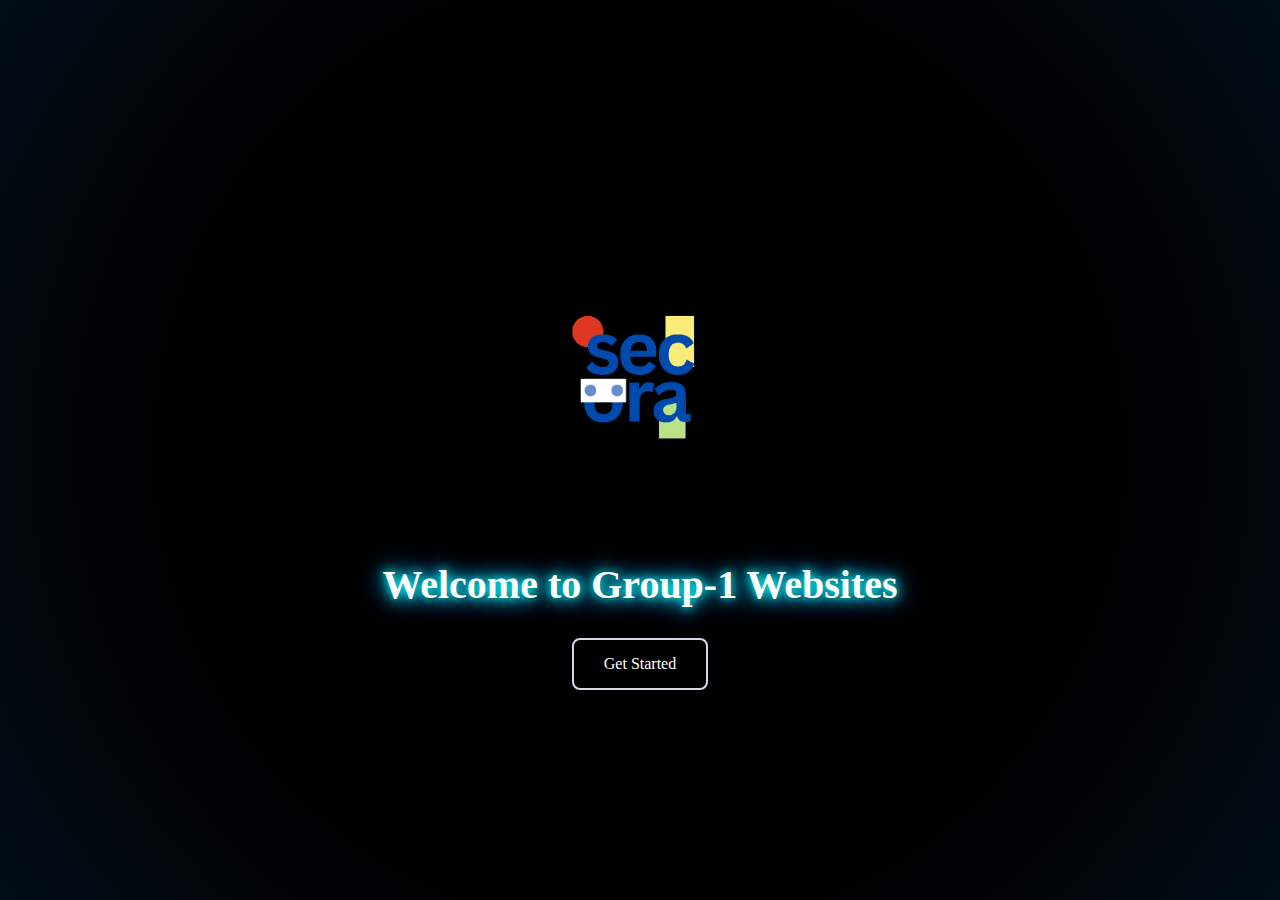
<file: index.html>
<!DOCTYPE html>
<html lang="en">
<head>
    <meta charset="UTF-8">
    <meta name="viewport" content="width=device-width, initial-scale=1.0">
    <title>Anti-Scam Awareness</title>
    <!-- External Stylesheets -->
    <link rel="stylesheet" href="styles.css">
    <link href="https://cdnjs.cloudflare.com/ajax/libs/font-awesome/5.15.3/css/all.min.css" rel="stylesheet">
    <!-- Google Fonts for Presentation -->
    <link href="https://fonts.googleapis.com/css2?family=Poppins:wght@400;600;700&family=Roboto:wght@400;700&display=swap" rel="stylesheet">
    <style>
        /* Font Styles for Presentations */
        body {
            font-family: 'Roboto', sans-serif; /* Clear and readable font for body text */
        }
        h1, h2, h3, h4 {
            font-family: 'Poppins', sans-serif; /* Modern font for headings */
        }
        .header h1 {
            font-weight: 700; /* Bold and strong for the main title */
        }
        .content p, .content ul li {
            font-size: 1.1rem; /* Slightly larger for readability */
        }
        .hero .content h2 {
            font-size: 2rem;
            font-weight: 600; /* Strong heading for focus */
        }
        .hero .content p {
            font-size: 1.2rem;
        }
        .cta-btn {
            font-family: 'Poppins', sans-serif;
            font-size: 1rem;
            padding: 10px 20px;
            background-color: #007BFF;
            color: white;
            border: none;
            cursor: pointer;
            border-radius: 5px;
        }
        .cta-btn:hover {
            background-color: #0056b3;
        }
    </style>
    <script>
        // Check if the user has already visited the intro page in this session
        if (!sessionStorage.getItem('introSeen')) {
            sessionStorage.setItem('introSeen', 'true'); // Mark intro as seen
            window.location.href = 'intro.html'; // Redirect to intro.html
        }
    </script>
</head>
<body>
    <!-- Header -->
    <div class="header" id="header">
        <h1>SECURA.</h1>
        <div class="nav">
            <button onclick="navigateTo('index.html')">Home</button>
            <button onclick="navigateTo('tips.html')">Animation Video</button>
            <button onclick="navigateTo('videos.html')">Videos</button>
            <button onclick="navigateTo('contact.html')">Contact</button>
            <button onclick="navigateTo('team.html')">Our Team</button>
            <button onclick="navigateTo('phishing.html')">Prevent Tips</button>
        </div>
    </div>

    <!-- Hero Section -->
    <div class="hero">
        <video autoplay muted loop class="background-video">
            <source src="assets/mlm-mlm.mp4" type="video/mp4">
            Your browser does not support the video tag.
        </video>
        <div class="content">
            <h2>Watch Our Video About Phishing Scams by Our Team</h2>
            <p>Stay vigilant and informed with our excellence guidance</p>
            <button class="cta-btn" onclick="navigateTo('videos.html')">Watch Videos</button>
        </div>
    </div>
    
    <!-- Content -->
    <div class="content">
        <h2>WELCOME TO SECURA.</h2>
        <p>Your safety is our priority. Stay informed and vigilant.</p>
        <section class="section">
            <h3>📢 Latest Announcements</h3>
            <p><strong>🚨 New Security Measures Have Been Rolled Out!</strong></p>
            <p>
                In our ongoing mission to protect you from scams, we've implemented cutting-edge security measures. 
                Here's what's new:
            </p>
            <ul>
                <li>
                    <strong>🛡️ Enhanced Email Security:</strong> Our systems now detect and block suspicious emails with greater precision to combat the rise of AI-driven phishing scams. 
                    <a href="https://nypost.com/2025/01/04/tech/gmail-outlook-and-apple-users-urged-to-watch-out-for-this-new-email-scam-cybersecurity-experts-sound-alarm/?utm_source=chatgpt.com" target="_blank" rel="noopener noreferrer">Learn More</a>
                </li>
                <li>
                    <strong>🔑 Two-Factor Authentication (2FA):</strong> Every login now requires 2FA for an extra layer of protection. Even if your password is compromised, your account remains secure. 
                    <a href="https://consumer.ftc.gov/articles/protect-your-personal-information-hackers-and-scammers?utm_source=chatgpt.com" target="_blank" rel="noopener noreferrer">Learn More</a>
                </li>
                <li>
                    <strong>📱 getcontact: </strong> Please using getcontact to avoid spamming call from anonymous. 
                    <a href="https://getcontact.com/en/" target="_blank" rel="noopener noreferrer">Learn More</a>
                </li>
                <li>
                    <strong>🔄 Regular Security Updates:</strong> Our systems are updated frequently to tackle new threats. Ensure your devices are also up to date. 
                    <a href="https://consumer.ftc.gov/articles/protect-your-personal-information-hackers-and-scammers?utm_source=chatgpt.com" target="_blank" rel="noopener noreferrer">Learn More</a>
                </li>
                <li>
                    <strong>📚 User Education Initiatives:</strong> Discover resources and tips to recognize scams on our website. 
                    <a href="https://blog.google/outreach-initiatives/public-policy/a-safer-internet-policy-recommendations-for-fighting-scams-and-fraud-together/?utm_source=chatgpt.com" target="_blank" rel="noopener noreferrer">Learn More</a>
                </li>
            </ul>
        </section>
    
        <!-- News Section -->
        <section class="section">
            <h3>📰 Breaking News</h3>
            <p><strong>🚨 Scammers’ Tactics Are Getting Smarter!</strong></p>
            <p>
                Scammers are leveraging advanced technology to deceive unsuspecting victims. Stay alert and aware of these tactics:
            </p>
            <ul>
                <li>
                    <strong>🎙️ AI-Generated Voice Scams:</strong> Deepfake technology replicates voices of trusted individuals to request sensitive information.
                </li>
                <li>
                    <strong>📸 QR Code Fraud:</strong> Malicious QR codes redirect users to phishing websites that steal credentials and payment details.
                </li>
                <li>
                    <strong>📱 Social Media Impersonation:</strong> Fraudsters create fake profiles of influencers or contacts to gain trust and solicit money.
                </li>
                <li>
                    <strong>📩 Emergency Text Scams:</strong> Fake urgent messages claiming to be from family or financial institutions demand immediate action.
                </li>
                <li>
                    <strong>💳 Subscription Renewal Scams:</strong> Emails pretending to be from services like Netflix trick users into renewing subscriptions through fake payment links.
                </li>
            </ul>
            <p>
                Stay vigilant! Verify all communications, avoid sharing personal details through unverified channels, and enable multi-factor authentication on your accounts.
            </p>
        </section>
        </div>
        <div class="section">
            <h3>Important Information</h3>
            <p><strong>How to Report a Scam</strong></p>
            <p>If you suspect you have been targeted by a scam, report it immediately to MCMC by calling 03 – 8688 8000</p>
            <p><strong>Resources for Victims of Phishing Scams</strong></p>
            <p>If you have been a victim of a scam, we provide resources and support to help you recover and give tips.</p>
        </div>
        <div class="tips">
            <img 
                alt="Illustration of a person in a striped shirt and hat holding a fishing rod with a hook catching an email icon on a smartphone screen." 
                src="assets/REAL.png" 
                width="400">
            <div class="tips-content">
                <h4>Quick Tips for Staying Safe</h4>
                <ul>
                    <li><i class="fas fa-check"></i>Verify the sender's email address before clicking links.</li>
                    <li><i class="fas fa-check"></i>Never share sensitive information over the phone or email.</li>
                    <li><i class="fas fa-check"></i>Use strong passwords and enable two-factor authentication.</li>
                    <li><i class="fas fa-check"></i>Report suspicious messages to your local authorities.</li>
                </ul>
            </div>
        </div>
    </div>

    <!-- Footer -->
    <div class="footer">© 2025 SECURA. All Rights Reserved.</div>

    <script>
        // Navigation handler
        function navigateTo(page) {
            window.location.href = page;
        }
    </script>
</body>
</html>
</file>
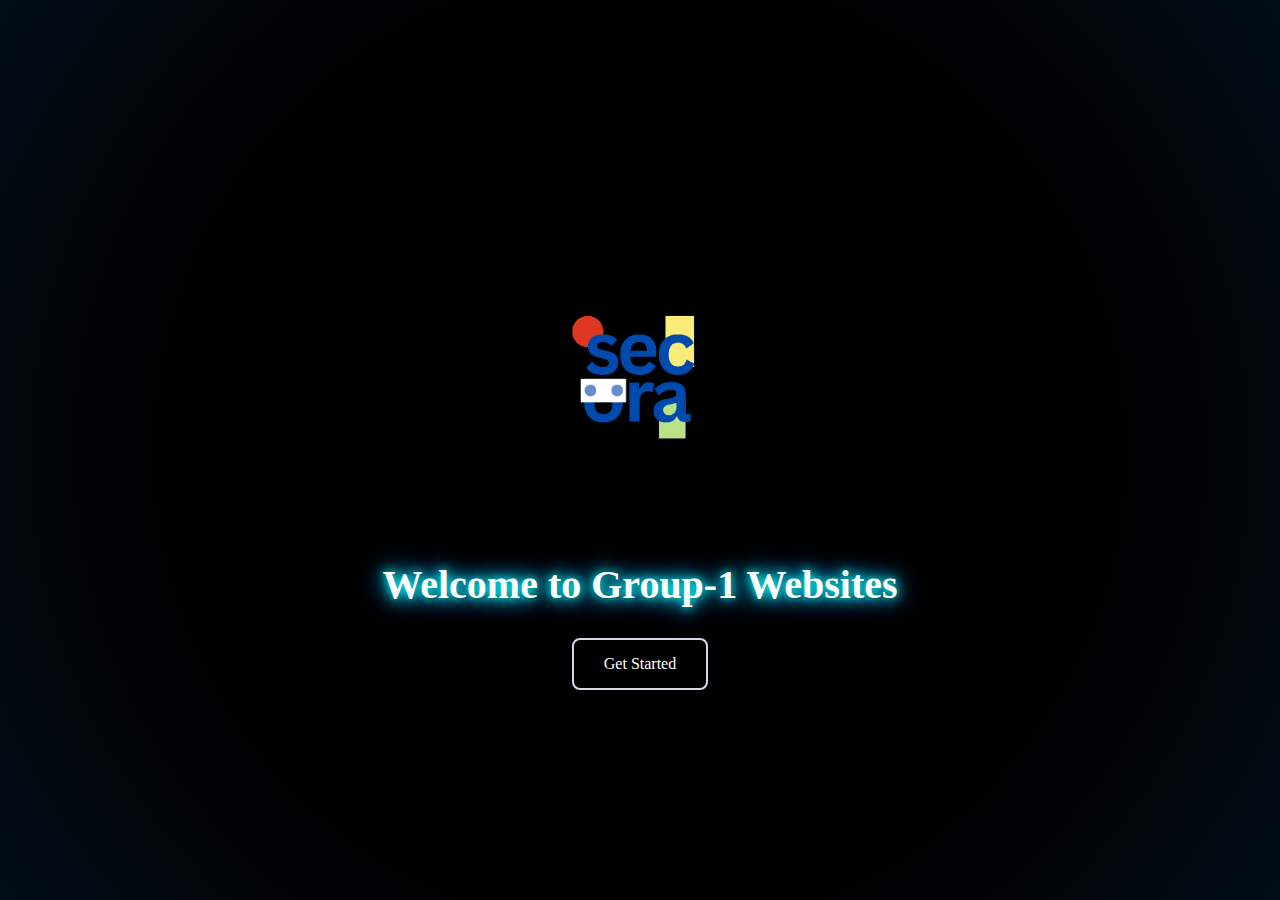
<file: intro.html>
<!DOCTYPE html>
<html lang="en">
<head>
    <meta charset="UTF-8">
    <meta name="viewport" content="width=device-width, initial-scale=1.0">
    <title>Welcome Page</title>
    <style>
        body {
            display: flex;
            justify-content: center;
            align-items: center;
            flex-direction: column;
            min-height: 100vh;
            margin: 0;
            background: radial-gradient(circle, #000000 60%, #020d18 100%);
            overflow: hidden;
        }

        .container {
            text-align: center;
        }

        .logo {
            max-width: 300px;
            height: auto;
            margin-bottom: 50px;
        }

        h1 {
            color: #ffffff;
            font-size: 2.5rem;
            text-shadow: 0 0 10px #00ffff, 0 0 20px #00ffff, 0 0 30px #0077ff;
            margin: 0 0 30px 0; /* Reduced margin for better alignment */
        }

        .button {
            display: inline-block;
            padding: 15px 30px;
            font-size: 1rem;
            color: #ffffff;
            background-color: #000;
            text-decoration: none;
            border: 2px solid #d6d8e4;
            border-radius: 8px;
            position: relative;
            overflow: hidden;
            z-index: 1;
            cursor: pointer;
        }

        .button::before {
            content: '';
            position: absolute;
            top: 0;
            left: 0;
            right: 0;
            bottom: 0;
            background: linear-gradient(45deg, #1100ff, #0077ff);
            transform: scale(0);
            transition: transform 0.4s ease-in-out;
            z-index: -1;
        }

        .button:hover::before {
            transform: scale(1);
        }

        .button:hover {
            color: #000;
        }
    </style>
</head>
<body>
    <div class="container">
        <img src="assets/Blue and White Modern Company Logo (3).png" alt="Logo" class="logo">
        <h1>Welcome to Group-1 Websites</h1>
        <a href="index.html" class="button">Get Started</a>
    </div>
</body>
</html>
</file>
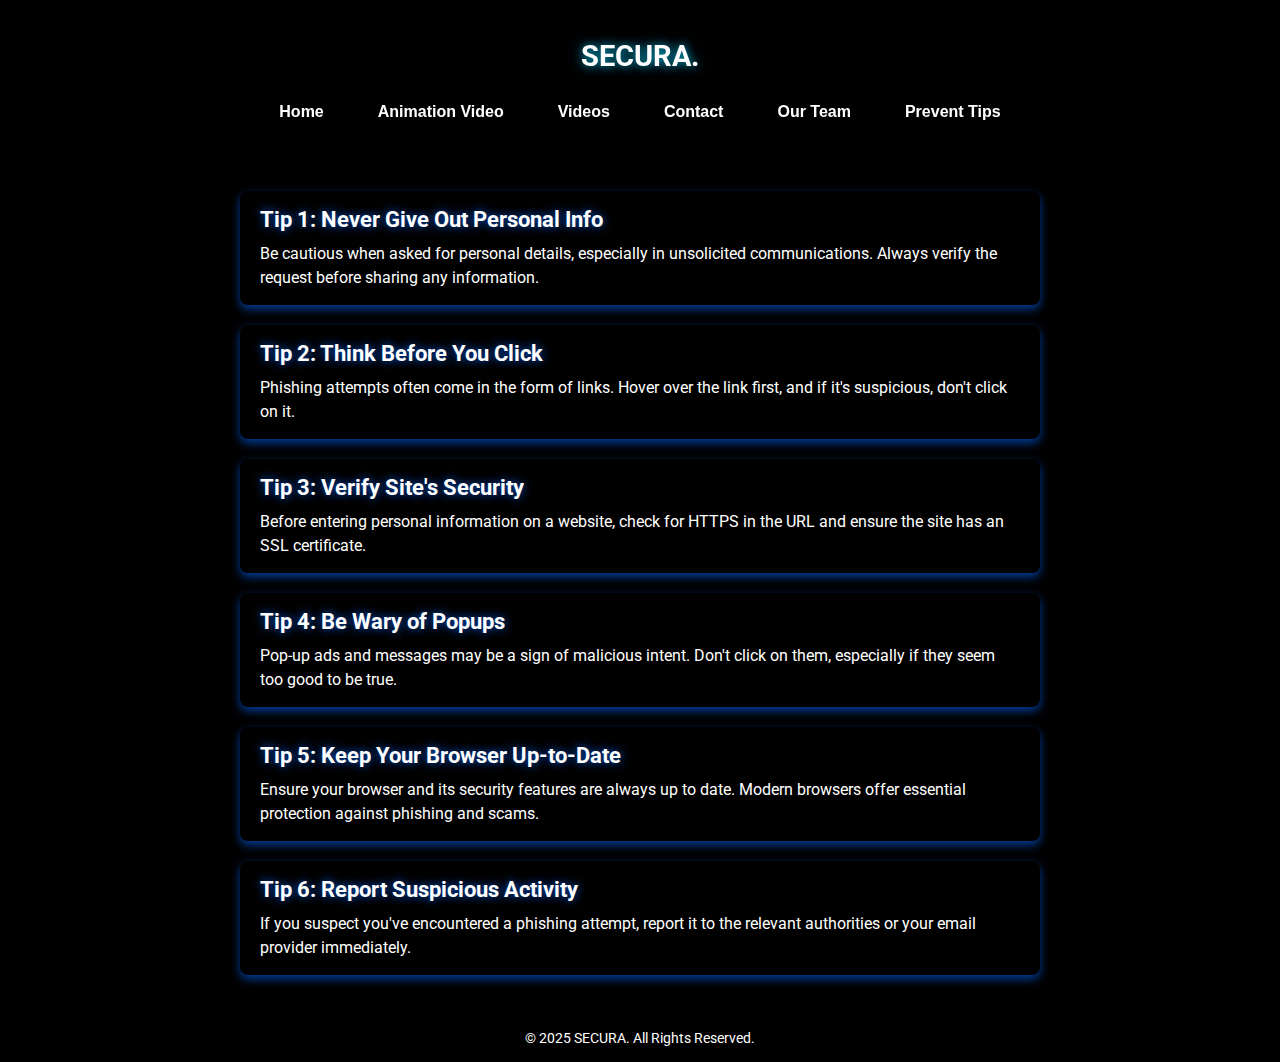
<file: phishing.html>
<!DOCTYPE html>
<html lang="en">
<head>
    <meta charset="UTF-8">
    <meta name="viewport" content="width=device-width, initial-scale=1.0">
    <meta name="description" content="Contact us to learn more about Anti-Scam Awareness. Find our location, give feedback, or get in touch with our team!">
    <title>Contact Us - Anti-Scam Awareness</title>
    <link href="https://fonts.googleapis.com/css2?family=Roboto:wght@400;700&display=swap" rel="stylesheet">
    <style>
        /* General styles */
        body {
            font-family: 'Roboto', sans-serif;
            margin: 0;
            padding: 0;
            background-color: #000;
            color: #c5c6c7;
        }

        /* Header styles */
        .header {
            background-color: rgba(0, 0, 0, 0.9);
            color: #fff;
            padding: 20px;
            text-align: center;
            position: sticky;
            top: 0;
            z-index: 1000;
            box-shadow: 0 4px 6px rgba(0, 0, 0, 0.2);
        }

        .header h1 {
            font-size: 1.8rem;
            font-weight: bold;
            text-shadow: 0 0 10px rgba(1, 217, 255, 0.8), 0 0 20px rgba(4, 49, 81, 0.9);
        }

        .nav {
            margin-top: 10px;
        }

        .nav button {
            background-color: #000;
            color: #fff;
            border: none;
            border-radius: 5px;
            margin: 0 10px;
            padding: 10px 15px;
            cursor: pointer;
            font-size: 1rem;
            font-weight: bold;
            transition: all 0.3s ease;
        }

        .nav button:hover {
            color: #000;
            text-shadow: 0 0 5px #00d1ff, 0 0 10px #00d1ff, 0 0 15px #00d1ff;
        }

        /* Content layout */
        .content {
            padding: 20px;
            max-width: 800px;
            margin: 20px auto;
            display: flex;
            flex-direction: column;
            gap: 20px;
        }

        .tip {
            position: relative;
            background-color: #000;
            color: #fff;
            padding: 15px 20px;
            border-radius: 8px;
            box-shadow: 0 4px 10px rgba(0, 102, 255, 0.6);
            overflow: hidden;
            transition: color 0.3s ease;
            z-index: 0;
        }

        .tip:hover {
            color: #ffffff;
        }

        .tip::before {
            content: '';
            position: absolute;
            top: 50%;
            left: 50%;
            width: 0;
            height: 0;
            background-color: #0056b3;
            border-radius: 50%;
            z-index: -1;
            transform: translate(-50%, -50%);
            transition: width 0.4s ease, height 0.4s ease;
        }

        .tip:hover::before {
            width: 300%;
            height: 300%;
        }

        .tip h2 {
            margin: 0;
            font-size: 1.4rem;
            font-weight: bold;
            text-shadow: 0 0 10px rgba(0, 102, 255, 0.9);
        }

        .tip p {
            margin: 10px 0 0;
            font-size: 1rem;
            line-height: 1.5;
        }

        /* Footer styles */
        .footer {
            text-align: center;
            padding: 15px;
            background-color: #000;
            color: #fff;
            margin-top: 20px;
            font-size: 0.9rem;
        }
    </style>
</head>
<body>
    <!-- Header -->
    <div class="header" id="header">
        <h1>SECURA.</h1>
        <div class="nav">
            <button onclick="navigateTo('index.html')">Home</button>
            <button onclick="navigateTo('tips.html')">Animation Video</button>
            <button onclick="navigateTo('videos.html')">Videos</button>
            <button onclick="navigateTo('contact.html')">Contact</button>
            <button onclick="navigateTo('team.html')">Our Team</button>
            <button onclick="navigateTo('phishing.html')">Prevent Tips</button>
        </div>
    </div>

    <!-- Content Section -->
    <div class="content">
        <div class="tip">
            <h2>Tip 1: Never Give Out Personal Info</h2>
            <p>Be cautious when asked for personal details, especially in unsolicited communications. Always verify the request before sharing any information.</p>
        </div>
        <div class="tip">
            <h2>Tip 2: Think Before You Click</h2>
            <p>Phishing attempts often come in the form of links. Hover over the link first, and if it's suspicious, don't click on it.</p>
        </div>
        <div class="tip">
            <h2>Tip 3: Verify Site's Security</h2>
            <p>Before entering personal information on a website, check for HTTPS in the URL and ensure the site has an SSL certificate.</p>
        </div>
        <div class="tip">
            <h2>Tip 4: Be Wary of Popups</h2>
            <p>Pop-up ads and messages may be a sign of malicious intent. Don't click on them, especially if they seem too good to be true.</p>
        </div>
        <div class="tip">
            <h2>Tip 5: Keep Your Browser Up-to-Date</h2>
            <p>Ensure your browser and its security features are always up to date. Modern browsers offer essential protection against phishing and scams.</p>
        </div>
        <div class="tip">
            <h2>Tip 6: Report Suspicious Activity</h2>
            <p>If you suspect you've encountered a phishing attempt, report it to the relevant authorities or your email provider immediately.</p>
        </div>
    </div>

    <!-- Footer -->
    <footer class="footer">© 2025 SECURA. All Rights Reserved.</footer>

    <script>
        function navigateTo(page) {
            window.location.href = page;
        }
    </script>
</body>
</html>
</file>
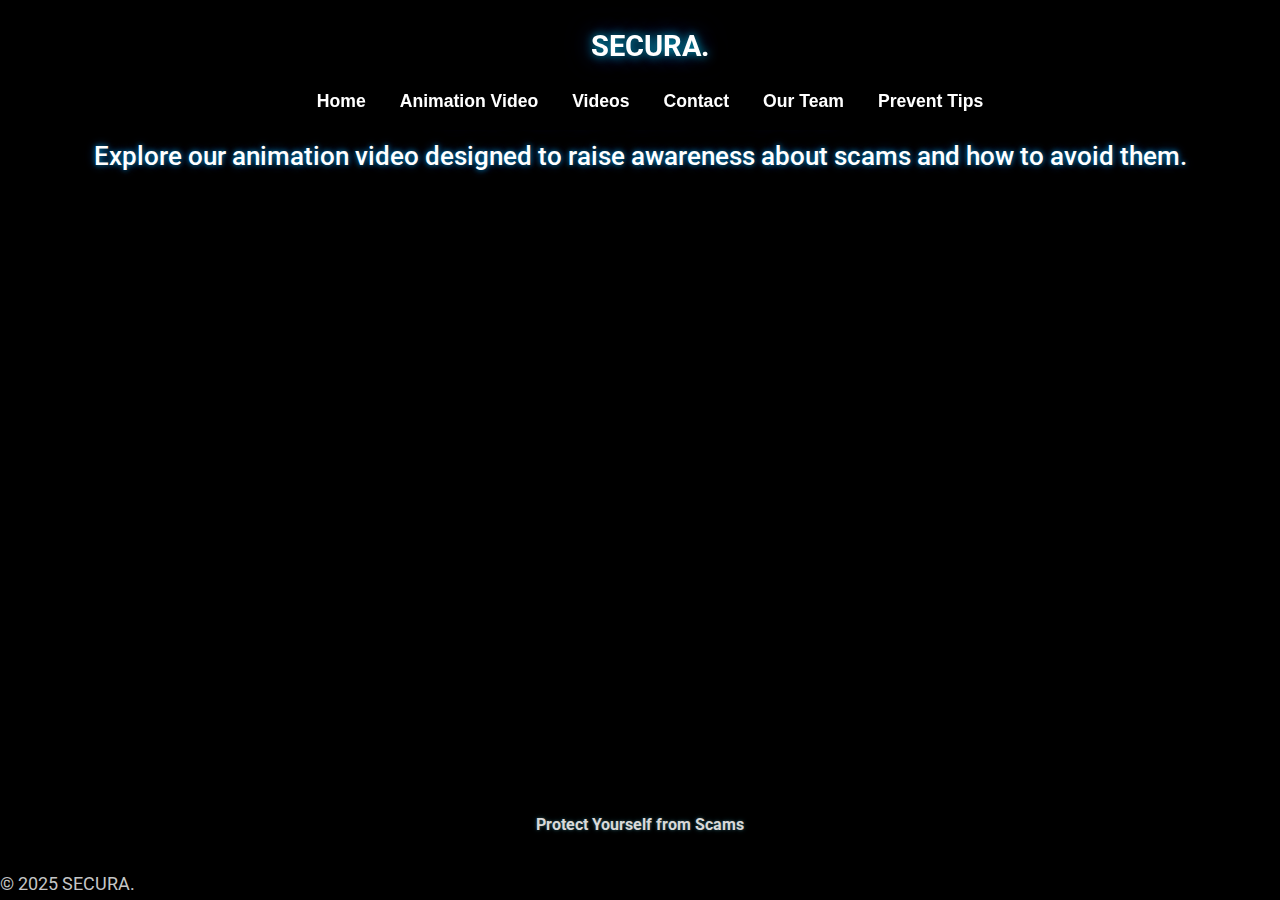
<file: tips.html>
<!DOCTYPE html>
<html lang="en">
<head>
    <meta charset="UTF-8">
    <meta name="viewport" content="width=device-width, initial-scale=1.0">
    <title>Animation Video - Anti-Scam Awareness</title>
    <link rel="stylesheet" href="styles.css">
    <link href="https://cdnjs.cloudflare.com/ajax/libs/font-awesome/5.15.3/css/all.min.css" rel="stylesheet">
    <link href="https://fonts.googleapis.com/css2?family=Roboto:wght@400;700&display=swap" rel="stylesheet">
</head>
<body>
    <!-- Header -->
    <div class="header" id="header">
        <h1>SECURA.</h1>
        <div class="nav">
            <a href="index.html"><button>Home</button></a>
            <a href="tips.html"><button>Animation Video</button></a>
            <a href="videos.html"><button>Videos</button></a>
            <a href="contact.html"><button>Contact</button></a>
            <a href="team.html"><button>Our Team</button></a>
            <button onclick="navigateTo('phishing.html')">Prevent Tips</button>
        </div>
    </div>

    <!-- Content -->
    <div class="content">
        <h2>Animation Video</h2>
        <p>Explore our animation video designed to raise awareness about scams and how to avoid them.</p>
        <div class="video-section">
            <!-- YouTube Video Embed -->
            <iframe width="100%" height="500" src="https://www.youtube.com/embed/Ypv0hX_BNWM" 
                    title="Anti-Scam Awareness Animation Video" frameborder="0" allow="accelerometer; autoplay; encrypted-media; gyroscope; picture-in-picture" allowfullscreen></iframe>
            <p style="text-align: center; font-weight: bold; margin-top: 120px;">Protect Yourself from Scams</p>
        </div>
    </div>

    <!-- Footer -->
    <div class="footer">© 2025 SECURA.</div>
    <script src="script.js"></script>
</body>
</html>
</file>
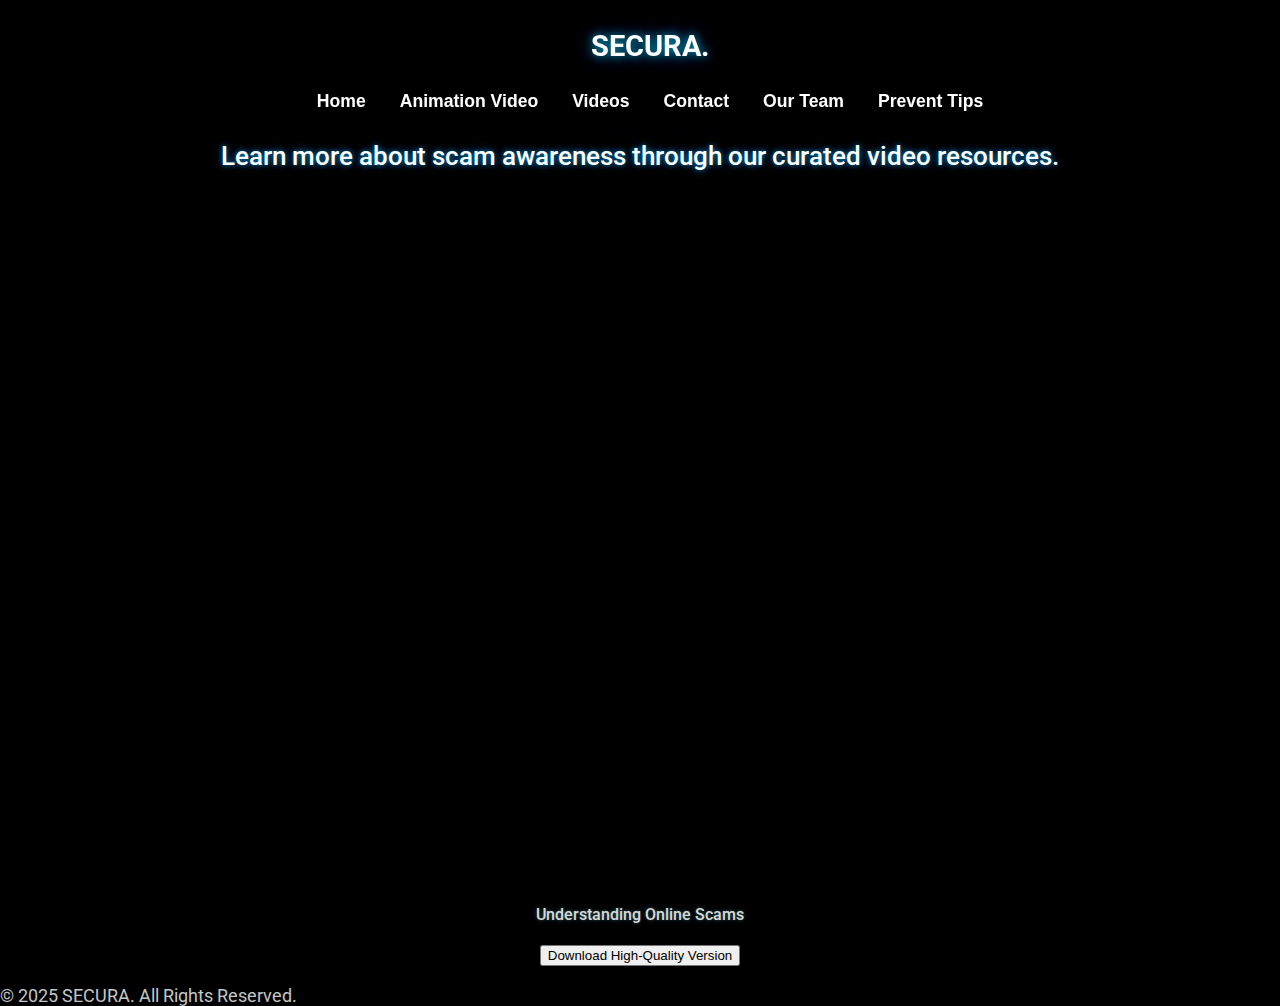
<file: videos.html>
<!DOCTYPE html>
<html lang="en">
<head>
    <meta charset="UTF-8">
    <meta name="viewport" content="width=device-width, initial-scale=1.0">
    <title>Videos - Anti-Scam Awareness</title>
    <link rel="stylesheet" href="styles.css">
    <link href="https://cdnjs.cloudflare.com/ajax/libs/font-awesome/5.15.3/css/all.min.css" rel="stylesheet">
    <link href="https://fonts.googleapis.com/css2?family=Roboto:wght@400;700&display=swap" rel="stylesheet">
</head>
<body>
    <!-- Header -->
    <div class="header" id="header">
        <h1>SECURA.</h1>
        <div class="nav">
            <a href="index.html"><button>Home</button></a>
            <a href="tips.html"><button>Animation Video</button></a>
            <a href="videos.html"><button>Videos</button></a>
            <a href="contact.html"><button>Contact</button></a>
            <a href="team.html"><button>Our Team</button></a>
            <button onclick="navigateTo('phishing.html')">Prevent Tips</button>
        </div>
    </div>

    <!-- Content -->
    <div class="content">
        <h2>Videos</h2>
        <p>Learn more about scam awareness through our curated video resources.</p>
        <div class="video-section">
            <!-- Embedded Google Drive Video with Fullscreen Support -->
            <iframe 
                src="https://drive.google.com/file/d/1pmN4nipao3wJ6CXbheE4OHmBRWNek1F0/preview" 
                width="100%" 
                height="700" 
                allow="autoplay" 
                allowfullscreen
                frameborder="0">
            </iframe>
            <p>Understanding Online Scams</p>
            <!-- Download Button -->
            <a href="https://drive.google.com/uc?export=download&id=1pmN4nipao3wJ6CXbheE4OHmBRWNek1F0" target="_blank">
                <button>Download High-Quality Version</button>
            </a>
        </div>
    </div>

    <!-- Footer -->
    <div class="footer">© 2025 SECURA. All Rights Reserved.</div>
    <script src="script.js"></script>
</body>
</html>
</file>
<file: styles.css>
/* General styles */
body {
    font-family: 'Roboto', sans-serif;
    margin: 0;
    padding: 0;
    background-color: #000000;
    color: #c5c6c7;
    font-size: 1.1em;
}

/* Header styles */
.header {
    position: fixed;
    width: 100%;
    top: 0;
    left: 0;
    background-color: black; /* Set header background to black */
    color: white; /* Set text color to white */
    z-index: 1000; /* Ensure the header is above other content */
    padding: 10px;
    display: flex; /* Enable flexbox */
    justify-content: center; /* Center horizontally */
    align-items: center; /* Center vertically */
    flex-direction: column; /* Stack the elements (h1 and nav) vertically */
    transition: transform 0.3s ease-in-out, background-color 0.3s ease-in-out;
}

.header h1 {
    font-size: 1.8rem; /* Reduced font size for smaller devices */
    font-weight: bold;
    text-shadow: 0 0 10px rgba(1, 217, 255, 0.8),
                 0 0 20px rgba(4, 49, 81, 0.909),
                 0 0 30px rgba(40, 15, 227, 0.4);
}

.nav {
    display: flex;
    flex-wrap: wrap; /* Allow buttons to wrap on smaller screens */
    justify-content: center; /* Center buttons horizontally */
    gap: 10px; /* Add spacing between buttons */
}

.nav button {
    background-color: #000000;
    color: #fff;
    border: none;
    border-radius: 5px;
    padding: 8px 12px; /* Reduced padding for smaller screens */
    font-size: 1em; /* Adjusted font size */
    font-weight: 600;
    transition: all 0.3s;
    width: auto; /* Ensure buttons resize naturally */
}

.nav button:hover {
    background-color: #0a0101;
    color: #000;
    box-shadow: 0 4px 8px rgba(0, 34, 88, 0.2);
    text-shadow: 0 0 8px rgb(27, 179, 221),
                 0 0 12px rgba(5, 103, 168, 0.6),
                 0 0 16px rgba(4, 29, 81, 0.493);
}
/* Header hidden class (for hiding header) */
.header.scrolled {
    padding: 5px 20px; /* Reduced padding when scrolled */
    font-size: 1.2rem; /* Smaller font size when scrolled */
    transition: padding 0.3s, font-size 0.3s;
}

/* Header scrolled class (for shrinking header) */
.header.hidden {
    transform: translateY(-100%); /* Moves the header up to hide it */
    transition: transform 0.3s ease-in-out; /* Smooth transition */
}

/* Hero Section */
/* Hero Section */
/* Hero Section */
/* Hero Section */
.hero {
    position: relative;
    height: 100vh; /* Full viewport height */
    display: flex; /* Flexbox for centering */
    justify-content: center; /* Center content horizontally */
    align-items: center; /* Center content vertically */
    text-align: center; /* Center text alignment */
    overflow: hidden; /* Prevent content overflow */
}

.background-video {
    position: absolute;
    top: 0;
    left: 0;
    width: 100%;
    height: 100%;
    object-fit: cover; /* Cover the entire hero section without distortion */
    z-index: -1; /* Send the video to the background */
}

.hero::before {
    content: '';
    position: absolute;
    top: 0;
    left: 0;
    width: 100%;
    height: 100%;
    background: rgba(0, 0, 0, 0.6); /* Semi-transparent overlay for text readability */
    z-index: 0;
}

.content {
    z-index: 1; /* Bring content above the background */
    color: #ffffff;
    padding: 20px;
    text-shadow: 0 2px 5px rgba(0, 0, 0, 0.7); /* Subtle text shadow for better contrast */
}

.content h2 {
    font-size: 2.5em; /* Responsive font size */
    margin-bottom: 15px;
    font-weight: bold;
    text-shadow: 0 0 10px rgba(1, 217, 255, 0.8),
                 0 0 20px rgba(4, 49, 81, 0.9),
                 0 0 30px rgba(40, 15, 227, 0.4);
}

.content h2:hover {
    text-shadow: 0 0 15px rgb(20, 14, 210),
                 0 0 30px rgba(57, 68, 227, 0.8),
                 0 0 45px rgba(13, 93, 198, 0.6);
}

.content p {
    font-size: 1.2em;
    margin: 10px 0 20px;
    font-weight: 500;
    text-shadow: 0 0 5px rgba(1, 145, 209, 0.8),
                 0 0 10px rgba(5, 103, 168, 0.6),
                 0 0 15px rgba(4, 29, 81, 0.5);
}

.cta-btn {
    background-color: #01a5f7;
    color: #fff;
    border: none;
    border-radius: 5px;
    padding: 12px 20px;
    font-size: 1.2em;
    font-weight: bold;
    cursor: pointer;
    transition: background-color 0.3s, transform 0.3s;
    box-shadow: 0 4px 8px rgba(0, 0, 0, 0.3);
}

.cta-btn:hover {
    background-color: #061c98;
    transform: scale(1.05);
}



/* Content styles */
.content {
    text-align: center; /* Center the text */
    padding: 20px;
    background: rgba(0, 0, 0, 0.5); /* Optional overlay for readability */
    border-radius: 10px; /* Optional rounded corners */
    box-shadow: 0 4px 15px rgba(0, 0, 0, 0.3); /* Optional shadow for aesthetics */
}

.content h2 {
    font-size: 3em;
    font-weight: bold;
    text-shadow: 0 0 10px rgba(1, 217, 255, 0.8),
                 0 0 20px rgba(4, 49, 81, 0.909),
                 0 0 30px rgba(40, 15, 227, 0.4);
}

.content p {
    font-size: 1.5em;
    margin-top: 10px;
    text-shadow: 0 0 5px rgba(1, 145, 209, 0.8),
                 0 0 10px rgba(5, 103, 168, 0.6),
                 0 0 15px rgba(4, 29, 81, 0.493);
}

.section {
    background-color: #1e1e1e;
    padding: 20px;
    margin-bottom: 20px;
    border-radius: 8px;
    box-shadow: 0 4px 8px rgba(216, 25, 216, 0.3);
    transition: transform 0.3s, box-shadow 0.3s;
    width: auto; /* Dynamically adjust width */
    max-width: 90%; /* Prevent it from being too wide */
    margin: 20px auto; /* Center-align the section */
}

.section:hover {
    transform: translateY(-5px);
    box-shadow: 0 6px 12px rgba(0, 0, 0, 0.5);
}

.section h3 {
    color: #f1f1f1;
    font-size: 1.8rem;
    margin-bottom: 10px;
    font-weight: 700;
    text-transform: uppercase;
    letter-spacing: 1px;
}

.section p {
    color: #e0e0e0;
    font-size: 1.2rem;
    line-height: 1.8;
    text-align: justify;
    margin-bottom: 10px;
}

.section ul {
    list-style: none;
    padding: 0;
    margin: 0;
}

.section li {
    color: #d9d9d9;
    font-size: 1.1rem;
    line-height: 1.8;
    margin-bottom: 10px;
    padding-left: 30px; /* Reduced padding-left for left alignment */
    position: relative;
    text-shadow: 0 0 5px #50b3a2, 0 0 10px #28958e, 0 0 15px #127974;
}

.section li::before {
    content: "➤";
    position: absolute;
    left: 0;
    color: #ff5722;
    font-size: 1.3rem;
    font-weight: bold;
}


.section a {
    color: #ff8a50;
    text-decoration: none;
    font-weight: 600;
    transition: color 0.3s ease-in-out;
}

.section a:hover {
    color: #ff5722;
    text-decoration: underline;
}
.video-section video {
    border: none; /* Removes default border */
    border-radius: 10px; /* Smooth rounded corners */
    box-shadow: 0 0 10px rgba(13, 190, 217, 0.4),
                0 0 20px rgba(13, 190, 217, 0.3),
                0 0 30px rgba(13, 190, 217, 0.2);
    transition: box-shadow 0.3s ease-in-out;
}

.video-section video:hover {
    box-shadow: 0 0 15px rgba(13, 190, 217, 0.6),
                0 0 30px rgba(13, 190, 217, 0.5),
                0 0 45px rgba(13, 190, 217, 0.4);
    transform: scale(1.02); /* Slight zoom on hover */
}

.video-section p {
    color: #d9d9d9; /* Light gray for readability */
    font-size: 1rem;
    margin-top: 10px;
    text-shadow: 0 0 3px rgba(255, 255, 255, 0.2),
                 0 0 5px rgba(13, 190, 217, 0.3);
}
@media screen and (max-width: 768px) {
    .nav {
        display: flex; /* Use flexbox for alignment */
        flex-wrap: wrap; /* Allow wrapping to the next line */
        justify-content: center; /* Center the buttons horizontally */
        gap: 15px; /* Add spacing between buttons */
    }

    .nav button, .nav a { /* Target buttons or links in the navigation */
        flex: 1 0 auto; /* Allow buttons to shrink or grow as needed */
        text-align: center; /* Center text inside buttons */
        padding: 10px 15px; /* Add padding for touch-friendly buttons */
        font-size: 1em; /* Keep font size readable */
        background-color: transparent; /* Optional: Keep the background transparent */
        border: none; /* Remove borders (optional) */
    }
}
</file>
